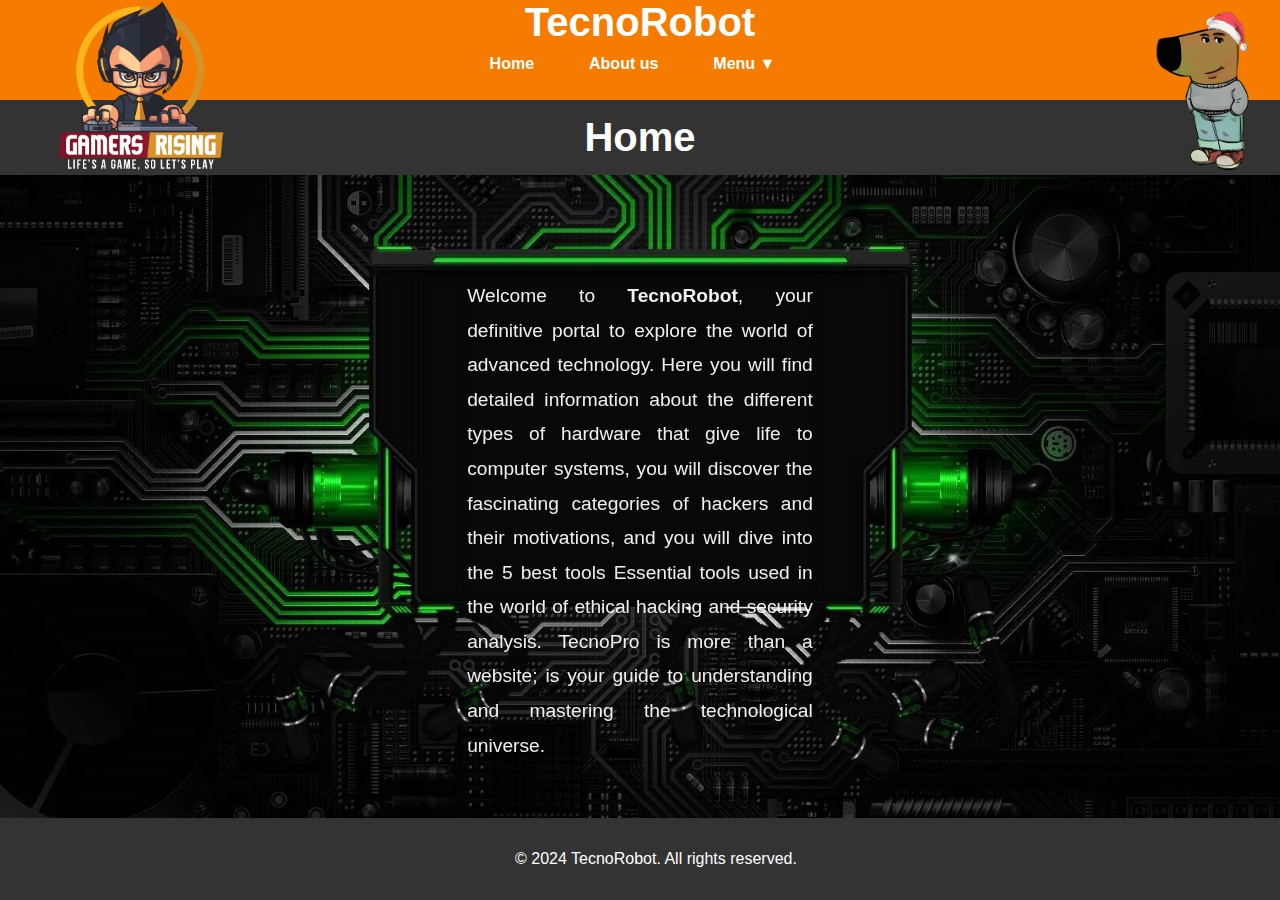
<file: index.html>
<!DOCTYPE html>
<html lang="es">
<head>
    <meta charset="UTF-8">
    <meta name="viewport" content="width=device-width, initial-scale=1.0">
    <title>Hardware</title>
    <link rel="stylesheet" href="styles.css">
</head>
<body>
    <header>
        <h1>TecnoRobot</h1>
        <img src="Imagenes/chill2.gif" alt="chillguy">
        <img src="Imagenes/111.png" alt="pclogo" id="logo1">
        <nav>
            <ul>
                <li><a href="index.html">Home</a></li>
                <li><a href="sobre_nosotros.html">About us</a></li>
                <li class="select-wrapper">
                    <a href="#">Menu ▼</a>
                    <ul class="dropdown">
                        <li><a href="typePC.html">Type of PC Hardware</a></li>
                        <li><a href="hackers.html">Type of Hackers</a></li>
                        <li><a href="tools.html">Top tools used by Hackers</a></li>
                    </ul>
                </li>
            </ul>
        </nav>
        
        
    </header>
    <section class="titulo">
        <h1>Home</h1>
    
</section> 
    
<div class="imagen-background"></div>
   


<section class="index">

    <p> 
        Welcome to <strong>TecnoRobot</strong>, your definitive portal to explore the world of advanced technology.  
    Here you will find detailed information about the different types of hardware that give life to computer systems,  
    you will discover the fascinating categories of hackers and their motivations, and you will dive into the 5 best tools  
    Essential tools used in the world of ethical hacking and security analysis.  
    TecnoPro is more than a website; is your guide to understanding and mastering the technological universe.
    </p>


</section>
   
<footer>
    <p>&copy; 2024 TecnoRobot. All rights reserved.</p>
</footer>



</body>
</html>
</file>
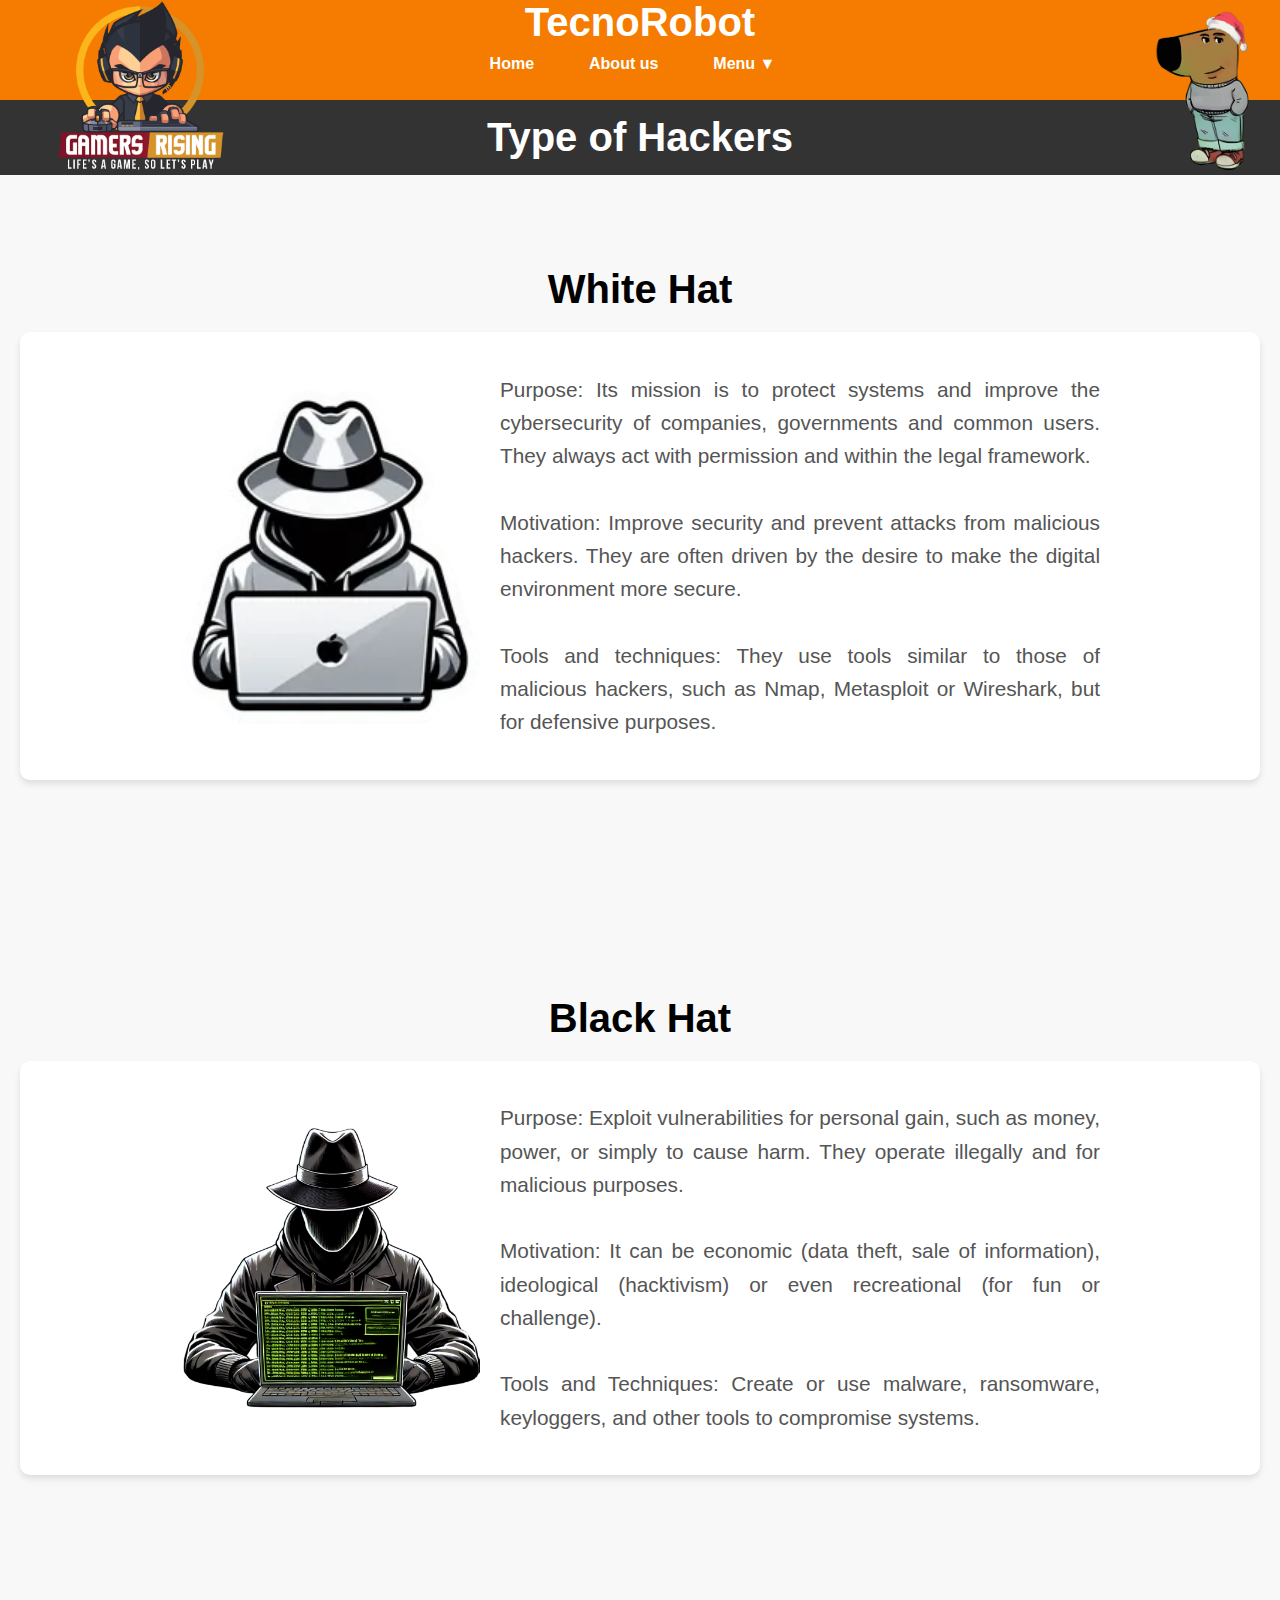
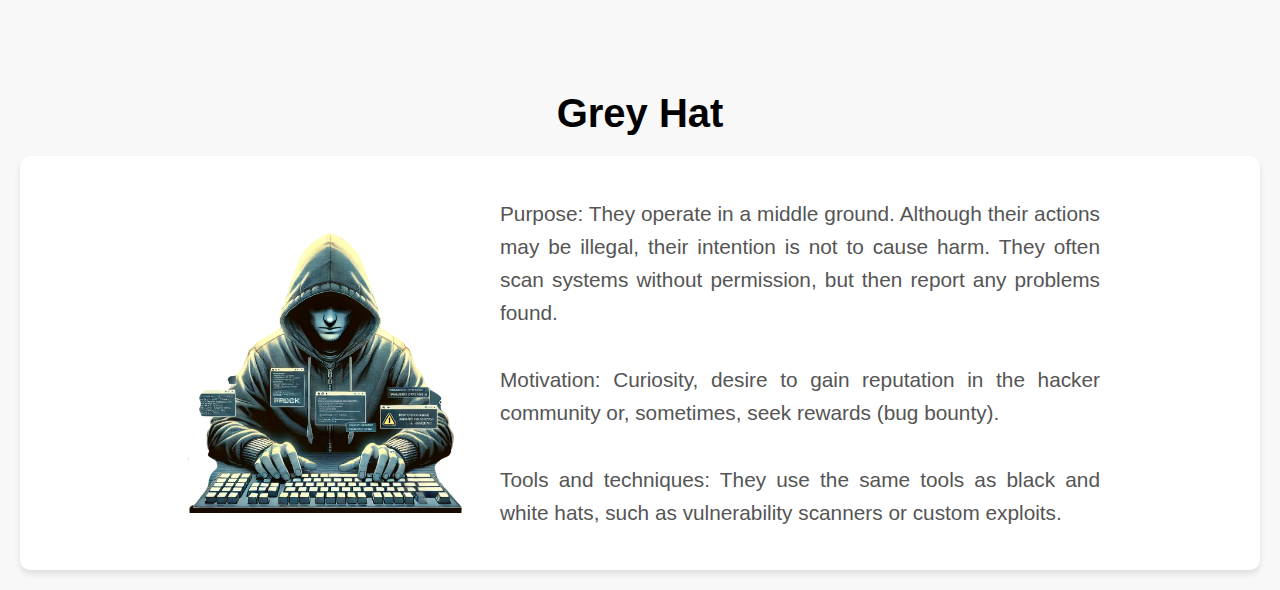
<file: hackers.html>
<!DOCTYPE html>
<html lang="en">
<head>
    <meta charset="UTF-8">
    <meta name="viewport" content="width=device-width, initial-scale=1.0">
    <title>Type of Hackers</title>
    <link rel="stylesheet" href="styles.css">
</head>
<body>
    <header>
        <h1>TecnoRobot</h1>
        <img src="Imagenes/chill2.gif" alt="chillguy">
        <img src="Imagenes/111.png" alt="pclogo" id="logo1">
        <nav>
            <ul>
                <li><a href="index.html">Home</a></li>
                <li><a href="sobre_nosotros.html">About us</a></li>
                <li class="select-wrapper">
                    <a href="#">Menu ▼</a>
                    <ul class="dropdown">
                        <li><a href="typePC.html">Type of PC Hardware</a></li>
                        <li><a href="hackers.html">Type of Hackers</a></li>
                        <li><a href="tools.html">Top tools used by Hackers</a></li>
                    </ul>
                </li>
            </ul>
        </nav>
    </header>

    <section class="titulo">
        <h1>Type of Hackers</h1>
    
    </section> 
    <br><br><br><br>
    <section id="hacker">
        <h1>White Hat</h1>
        <div class="contenido">
            <img src="Imagenes/hackerw.webp" alt="whitehat">
            <div class="texto">
                <p>
                    Purpose: Its mission is to protect systems and improve the cybersecurity of companies, governments and common users. They always act with permission and within the legal framework.<br><br>
                    Motivation: Improve security and prevent attacks from malicious hackers. They are often driven by the desire to make the digital environment more secure.<br><br>
                    Tools and techniques: They use tools similar to those of malicious hackers, such as Nmap, Metasploit or Wireshark, but for defensive purposes.
                </p>
            </div>
        </div>
        <br><br><br><br><br><br><br><br><br><br><br><br>
        <h1>Black Hat</h1>
        <div class="contenido">
            <img src="Imagenes/blackhat.png" alt="blackhat">
            <div class="texto">
                <p>
                    Purpose: Exploit vulnerabilities for personal gain, such as money, power, or simply to cause harm. They operate illegally and for malicious purposes.<br><br>
                    Motivation: It can be economic (data theft, sale of information), ideological (hacktivism) or even recreational (for fun or challenge).<br><br>
                    Tools and Techniques: Create or use malware, ransomware, keyloggers, and other tools to compromise systems.
                </p>
            </div>
        </div>

        <br><br><br><br><br><br><br><br><br><br><br><br>
        <h1>Grey Hat</h1>
        <div class="contenido">
            <img src="Imagenes/gris2.png" alt="grey">
            <div class="texto">
                <p>
                    Purpose: They operate in a middle ground. Although their actions may be illegal, their intention is not to cause harm. They often scan systems without permission, but then report any problems found.<br><br>
                Motivation: Curiosity, desire to gain reputation in the hacker community or, sometimes, seek rewards (bug bounty).<br><br>
                Tools and techniques: They use the same tools as black and white hats, such as vulnerability scanners or custom exploits.
                </p>
            </div>
        </div>

    </section>


</body>
</html>
</file>
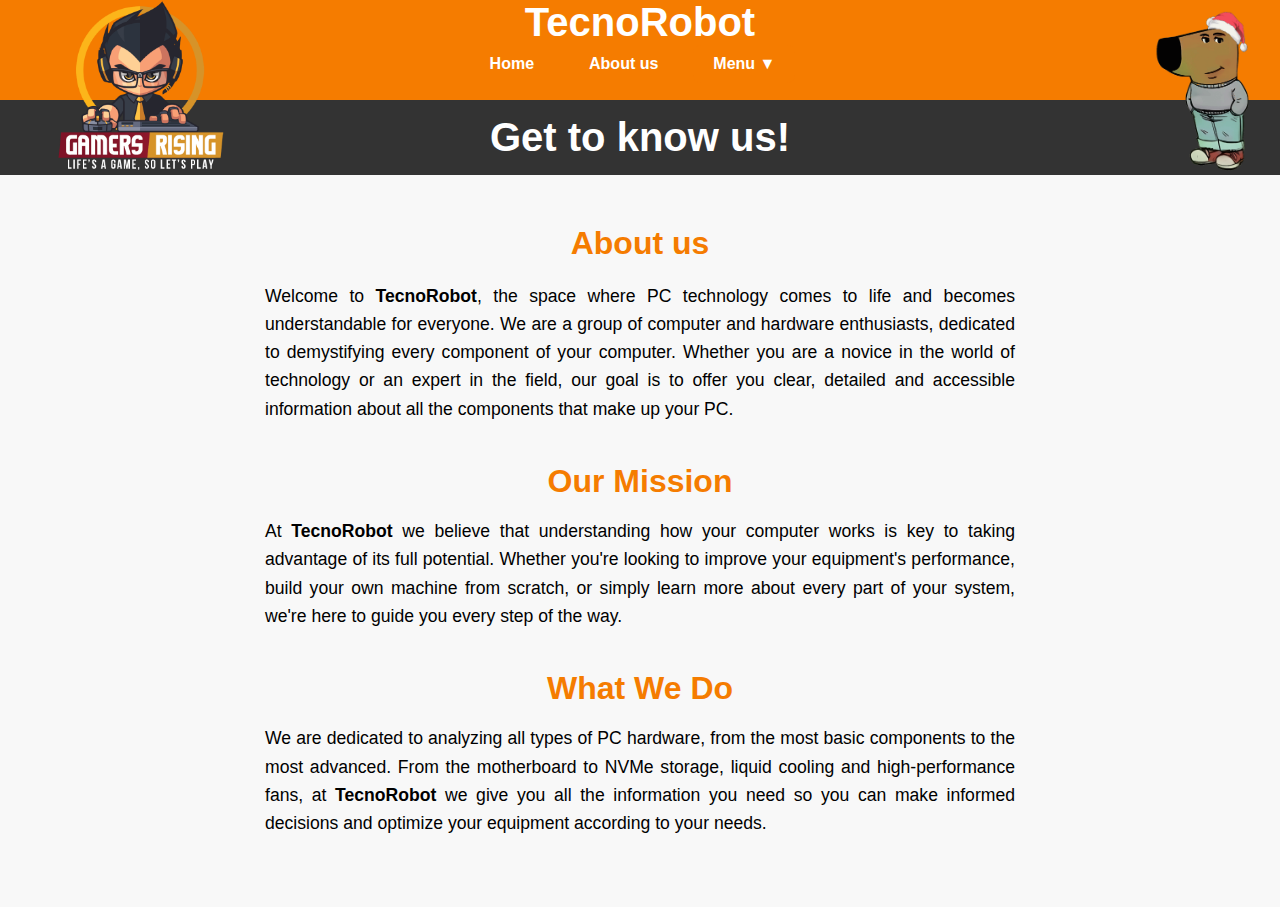
<file: sobre_nosotros.html>
<!DOCTYPE html>
<html lang="es">
<head>
  <meta charset="UTF-8">
  <meta name="viewport" content="width=device-width, initial-scale=1.0">
  <title>About us</title>
  <link rel="stylesheet" href="styles.css">
</head>
<body>

  <header>
    <h1>TecnoRobot</h1>
    <img src="Imagenes/chill2.gif" alt="chillguy">
    <img src="Imagenes/111.png" alt="pclogo" id="logo1">
    <nav>
        <ul>
            <li><a href="index.html">Home</a></li>
            <li><a href="sobre_nosotros.html">About us</a></li>
            <li class="select-wrapper">
                <a href="#">Menu ▼</a>
                <ul class="dropdown">
                    <li><a href="typePC.html">Type of PC Hardware</a></li>
                    <li><a href="hackers.html">Type of Hackers</a></li>
                    <li><a href="tools.html">Top tools used by Hackers</a></li>
                </ul>
            </li>
        </ul>
    </nav>
</header>

<section class="titulo">
        <h1>Get to know us!</h1>
    
</section> 

  <section id="sobre-nosotros" class="about-section">
    <div class="container">
      <h1>About us</h1>
      <p class="intro">
        Welcome to <strong>TecnoRobot</strong>, the space where PC technology comes to life and becomes understandable for everyone. We are a group of computer and hardware enthusiasts, dedicated to demystifying every component of your computer. Whether you are a novice in the world of technology or an expert in the field, our goal is to offer you clear, detailed and accessible information about all the components that make up your PC.
      </p>

      <h2>Our Mission</h2>
      <p>
        At <strong>TecnoRobot</strong> we believe that understanding how your computer works is key to taking advantage of its full potential. Whether you're looking to improve your equipment's performance, build your own machine from scratch, or simply learn more about every part of your system, we're here to guide you every step of the way.
      </p>

      <h2>What We Do</h2>
      <p>
        We are dedicated to analyzing all types of PC hardware, from the most basic components to the most advanced. From the motherboard to NVMe storage, liquid cooling and high-performance fans, at <strong>TecnoRobot</strong> we give you all the information you need so you can make informed decisions and optimize your equipment according to your needs.
      </p>
    </div>
  </section>



</body>
</html>
</file>
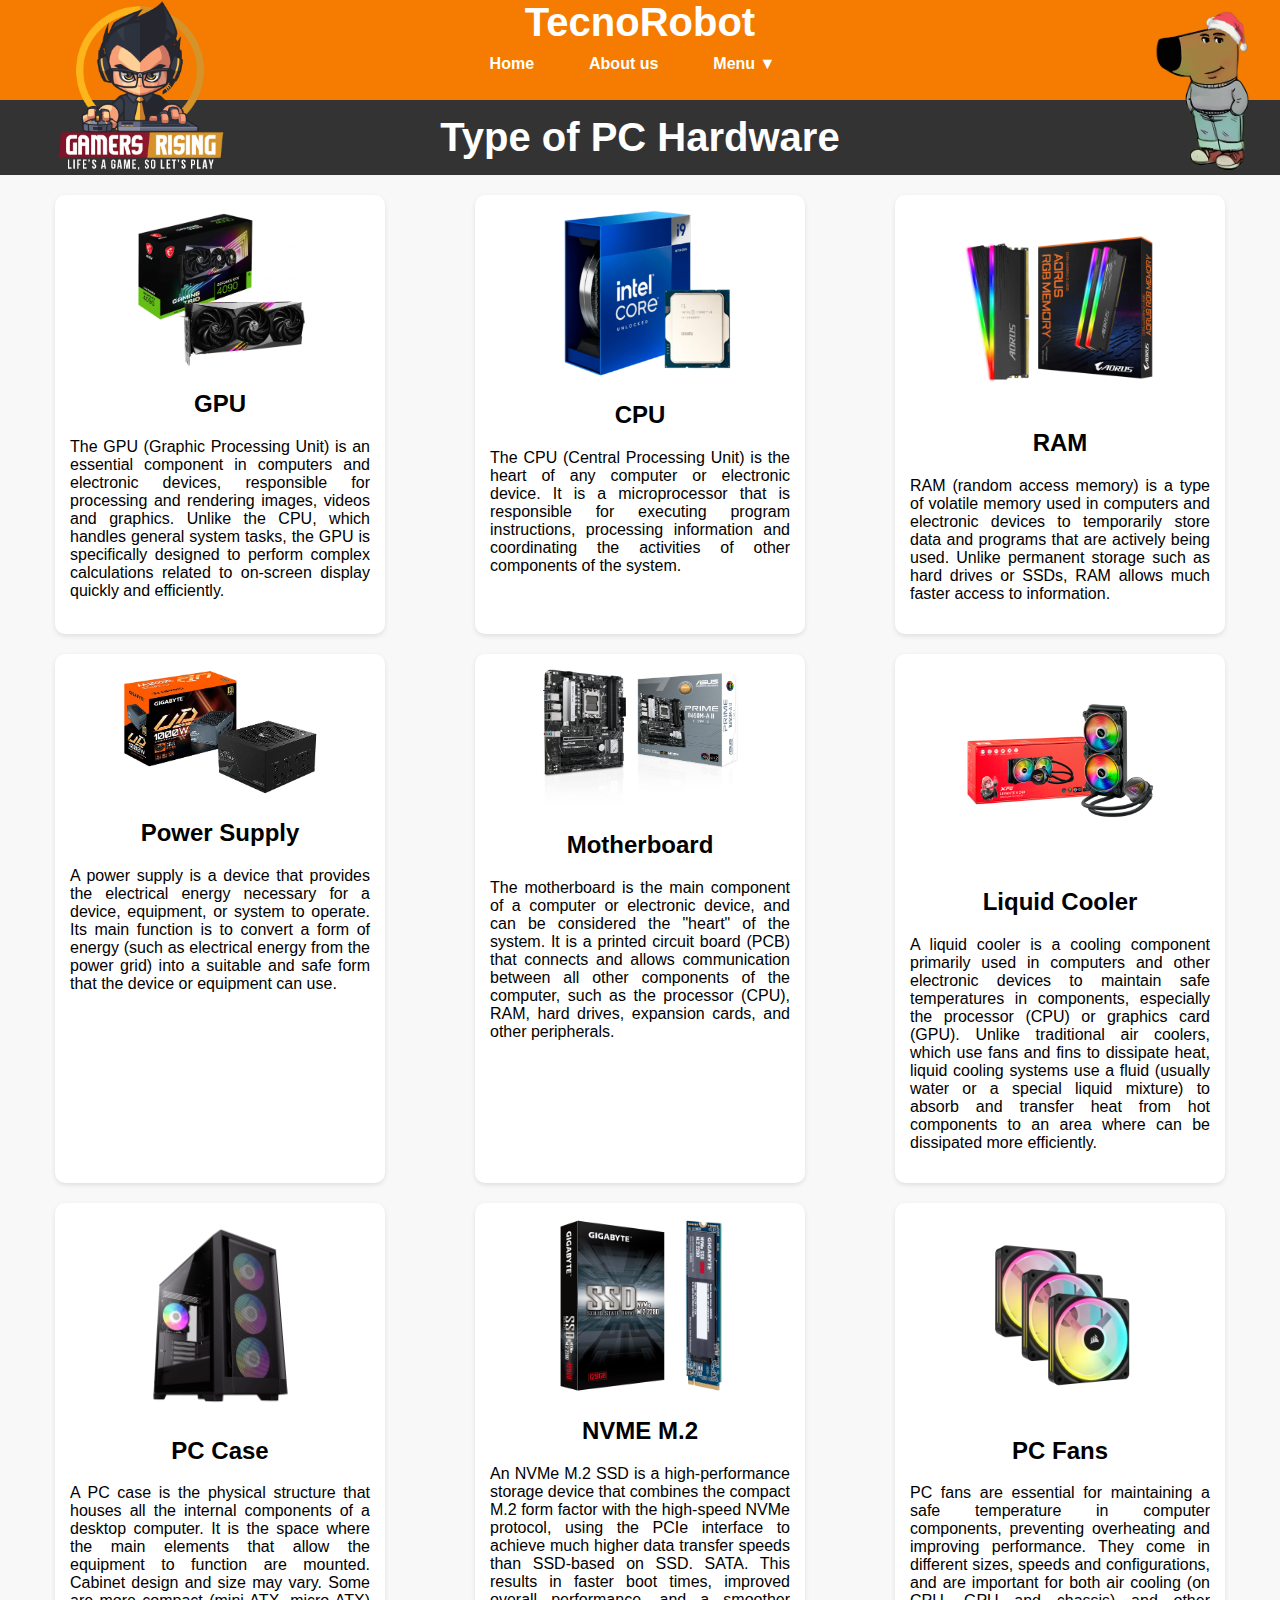
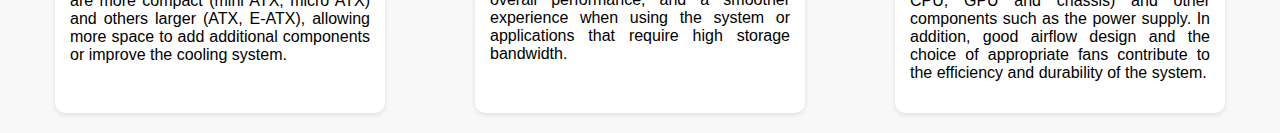
<file: typePC.html>
<!DOCTYPE html>
<html lang="es">
<head>
    <meta charset="UTF-8">
    <meta name="viewport" content="width=device-width, initial-scale=1.0">
    <title>Hardware</title>
    <link rel="stylesheet" href="styles.css">
    
</head>
<body>
    <header>
        <h1>TecnoRobot</h1>
        <img src="Imagenes/chill2.gif" alt="chillguy">
        <img src="Imagenes/111.png" alt="pclogo" id="logo1">
        <nav>
            <ul>
                <li><a href="index.html">Home</a></li>
                <li><a href="sobre_nosotros.html">About us</a></li>
                <li class="select-wrapper">
                    <a href="#">Menu ▼</a>
                    <ul class="dropdown">
                        <li><a href="typePC.html">Type of PC Hardware</a></li>
                        <li><a href="hackers.html">Type of Hackers</a></li>
                        <li><a href="tools.html">Top tools used by Hackers</a></li>
                    </ul>
                </li>
            </ul>
        </nav>
    </header>
    
   <section class="titulo">
    <h1>Type of PC Hardware</h1>

   </section> 
    
   
    <main>
        <div class="menu">
            <div class="menu-item">
                <img src="Imagenes/4090.webp" alt="rtx4090">
                <h2>GPU</h2>
                <p>The GPU (Graphic Processing Unit) is an essential component in computers and electronic devices, responsible for processing and rendering images, videos and graphics. Unlike the CPU, which handles general system tasks, the GPU is specifically designed to perform complex calculations related to on-screen display quickly and efficiently. </p>
            </div>
            <div class="menu-item">
                <img src="Imagenes/cpu.png" alt="CPU">
                <h2>CPU</h2>
                <p>The CPU (Central Processing Unit) is the heart of any computer or electronic device. It is a microprocessor that is responsible for executing program instructions, processing information and coordinating the activities of other components of the system.</p>
            </div>
            <div class="menu-item">
                <img src="Imagenes/ram1.png" alt="ram">
                <h2>RAM</h2>
                <p>RAM (random access memory) is a type of volatile memory used in computers and electronic devices to temporarily store data and programs that are actively being used. Unlike permanent storage such as hard drives or SSDs, RAM allows much faster access to information.</p>
                
            </div>
            <div class="menu-item">
                <img src="Imagenes/uno.webp" alt="power supply">
                <h2>Power Supply</h2>
                <p>A power supply is a device that provides the electrical energy necessary for a device, equipment, or system to operate. Its main function is to convert a form of energy (such as electrical energy from the power grid) into a suitable and safe form that the device or equipment can use.</p>
            </div>
            <div class="menu-item">
                <img src="Imagenes/placa.png" alt="Motherboard ">
                <h2>Motherboard </h2>
                <p>The motherboard is the main component of a computer or electronic device, and can be considered the "heart" of the system. It is a printed circuit board (PCB) that connects and allows communication between all other components of the computer, such as the processor (CPU), RAM, hard drives, expansion cards, and other peripherals.</p>
            </div>
            <div class="menu-item">
                <img src="Imagenes/refrigeracion.png" alt="liquid cooler">
                <h2>Liquid Cooler</h2>
                <p>A liquid cooler is a cooling component primarily used in computers and other electronic devices to maintain safe temperatures in components, especially the processor (CPU) or graphics card (GPU). Unlike traditional air coolers, which use fans and fins to dissipate heat, liquid cooling systems use a fluid (usually water or a special liquid mixture) to absorb and transfer heat from hot components to an area where can be dissipated more efficiently.</p>
            </div>
            <div class="menu-item">
                <img src="Imagenes/pc.jpg" alt="PC Case">
                <h2>PC Case</h2>
                <p>A PC case is the physical structure that houses all the internal components of a desktop computer. It is the space where the main elements that allow the equipment to function are mounted. Cabinet design and size may vary. Some are more compact (mini ATX, micro ATX) and others larger (ATX, E-ATX), allowing more space to add additional components or improve the cooling system.</p>
            </div>
            <div class="menu-item">
                <img src="Imagenes/SSD.png" alt="NVMEM.2">
                <h2>NVME M.2</h2>
                <p>An NVMe M.2 SSD is a high-performance storage device that combines the compact M.2 form factor with the high-speed NVMe protocol, using the PCIe interface to achieve much higher data transfer speeds than SSD-based on SSD. SATA. This results in faster boot times, improved overall performance, and a smoother experience when using the system or applications that require high storage bandwidth.</p>
            </div>
            <div class="menu-item">
                <img src="Imagenes/pcfans.webp" alt="PC Fans">
                <h2>PC Fans</h2>
                <p>PC fans are essential for maintaining a safe temperature in computer components, preventing overheating and improving performance. They come in different sizes, speeds and configurations, and are important for both air cooling (on CPU, GPU and chassis) and other components such as the power supply. In addition, good airflow design and the choice of appropriate fans contribute to the efficiency and durability of the system.</p>
            </div>



        </div>

    </main>
   
   

   
</body>
</html>
</file>
<file: styles.css>
header {
    width: 100%; 
    text-align: center;
    height: 100px;
    background: #F57C00;
    position: relative;
    margin: 0;
}

nav ul {
    list-style: none;
    padding: 0;
    margin: 0;
    display: flex;
    justify-content: center;
    align-items: center;
}


nav ul li {
    margin-right: 15px;
    position: relative; 
}


nav ul li a {
    text-decoration: none;
    color: white;
    font-weight: bold;
    font-family: 'Gill Sans', 'Gill Sans MT', Calibri, 'Trebuchet MS', sans-serif;
    padding: 10px 20px; 
    border-radius: 8px;
    transition: background-color 0.3s ease, color 0.3s ease;
    display: block;
    text-align: center;
}


nav ul li a:hover {
    background-color: #D45F00;
    color: white;
}

.content h1 {
    font-size: 3rem;
    margin-bottom: 20px;
}

.content p {
    font-size: 1.5rem;
    line-height: 1.8;
    max-width: 600px;
    margin: 0 auto;
}
.imagen-background {
    position: fixed; /* Permite que la imagen permanezca fija al hacer scroll */
    top: -50px;
    left: 0;
    width: 100%;
    height: 100%;
    background: url("Imagenes/fomdo3.webp") no-repeat center center; /* Establece la imagen */
    background-size: cover; /* Ajusta la imagen para cubrir toda el área */
    z-index: -1; /* Envía la imagen al fondo detrás del contenido */
}


.index {
    top: 45px;
    max-width: 27%; /* Limita el ancho del contenido */
    margin: 40px auto; /* Centra el párrafo y añade espacio superior/inferior */
    color:rgba(255, 255, 255, 0.938); /* Texto en blanco para contraste */
    font-family: 'Segoe UI', Tahoma, Geneva, Verdana, sans-serif; /* Tipografía moderna */
    font-size: 1.2rem; /* Tamaño de texto profesional */
    line-height: 1.8; /* Mejora la legibilidad */
    border-radius: 6px; /* Bordes sutilmente redondeados */
    box-shadow: 0 6px 12px rgba(0, 0, 0, 0.15); /* Sombra elegante */
    text-align: justify; /* Justifica el texto */
    transition: transform 0.3s ease-in-out, box-shadow 0.3s ease-in-out; /* Transiciones suaves */
    position: relative;
    overflow: hidden; /* Para efectos decorativos */
  
}

.select-wrapper > a {
    text-decoration: none;
    color: white;
    font-weight: bold;
    font-family: 'Gill Sans', 'Gill Sans MT', Calibri, 'Trebuchet MS', sans-serif;
    background-color: #F57C00;
    padding: 10px 20px;
    border-radius: 8px;
    cursor: pointer;
    transition: background-color 0.3s ease, color 0.3s ease;
}


.select-wrapper > a:hover {
    background-color: #D45F00;
}


.select-wrapper .dropdown {
    list-style: none;
    margin: 0;
    padding: 0;
    position: absolute;
    top: 100%;
    left: 0;
    background-color: #fff;
    box-shadow: 0 4px 6px rgba(0, 0, 0, 0.1);
    border-radius: 8px;
    display: none;
    width: 200px; 
    z-index: 1000;
    opacity: 0;
    transition: opacity 0.3s ease;
    box-sizing: border-box;
}


.select-wrapper:hover .dropdown {
    display: block;
    opacity: 1;
}


.select-wrapper .dropdown li {
    padding: 10px 15px;
    text-align: left;
    border-bottom: 1px solid #eee;
    box-sizing: border-box;
}


.select-wrapper .dropdown li:last-child {
    border-bottom: none;
}


.select-wrapper .dropdown li a {
    text-decoration: none;
    color: black;
    display: block;
    font-family: 'Gill Sans', 'Gill Sans MT', Calibri, 'Trebuchet MS', sans-serif;
    font-size: 14px;
    padding: 8px 15px;
    transition: background-color 0.3s ease, color 0.3s ease;
    box-sizing: border-box;
}


.select-wrapper .dropdown li a:hover {
    background-color: #F57C00;
    color: white;
}

h1 {
    font-size: 2.5em;
    color: #ffffff;
    font-weight: bold;
    font-family: 'Gill Sans', 'Gill Sans MT', Calibri, 'Trebuchet MS', sans-serif;
    margin: 0;
}

.titulo {
    margin-top: 0;
    padding: 0;
}

.titulo h1 {
    background-color: #333;
    text-align: center;
    height: 75px;
    width: 100%;
    margin: 0;
    display: flex;
    align-items: center;
    justify-content: center;
    font-family: 'Gill Sans', 'Gill Sans MT', Calibri, 'Trebuchet MS', sans-serif;
}



header img {
    position: absolute;
    top: 0px;
    right: 2px;
    width: 135px;
    height: auto;
}

#logo1 {
    position: absolute;
    top: 0px;
    left: 55px;
    width: 170px;
    height: auto;
}

body {
    background-color: #F8F8F8;
    margin: 0; 
    padding: 0; 
    overflow-x: hidden;
    
}

.menu {
    display: grid;
    grid-template-columns: repeat(3, 1fr);
    gap: 20px;
    padding: 20px;
    justify-items: center;
}

.menu-item {
    background-color: white;
    border-radius: 10px;
    box-shadow: 0 2px 5px rgba(0, 0, 0, 0.1);
    text-align: center;
    padding: 15px;
    max-width: 300px;
    font-family: 'Gill Sans', 'Gill Sans MT', Calibri, 'Trebuchet MS', sans-serif;
}

.menu p {
    text-align: justify;
    font-family: 'Gill Sans', 'Gill Sans MT', Calibri, 'Trebuchet MS', sans-serif;
}

.menu-item img {
    width: 65%;
    height: auto;
    border-radius: 10px;
}

#hacker h1 {
    color: black;
    font-family: 'Gill Sans', 'Gill Sans MT', Calibri, 'Trebuchet MS', sans-serif;
}

#hacker {
    text-align: center;
    padding: 20px;
}

#hacker .contenido {
    display: flex;
    align-items: center;
    justify-content: center;
    margin-top: 20px;
}

#hacker img {
    width: 300px;
    height: auto;
    margin-right: 20px;
}

#hacker .texto {
    max-width: 600px;
    text-align: justify;
    font-family: 'Gill Sans', 'Gill Sans MT', Calibri, 'Trebuchet MS', sans-serif;
    font-size: 130%;
}



#sobre-nosotros {
    padding: 50px 20px;
    font-family: 'Gill Sans', 'Gill Sans MT', Calibri, 'Trebuchet MS', sans-serif;
    text-align: justify;
    margin: 0 auto;
    max-width: 900px;
    display: flex;
    flex-direction: column;
    justify-content: center;
    align-items: center;
}

#sobre-nosotros h1 {
    font-size: 2rem;
    color: #F57C00;
    font-weight: bold;
    margin-bottom: 20px;
    text-align: center;
}

#sobre-nosotros h2 {
    font-size: 2rem;
    color: #F57C00;
    margin-top: 40px;
    margin-bottom: 15px;
    text-align: center;
}

#sobre-nosotros p {
    font-size: 1.1rem;
    color: black;
    line-height: 1.6;
    margin-bottom: 20px;
    max-width: 750px;
    margin-left: auto;
    margin-right: auto;
}

#sobre-nosotros .intro {
    font-size: 1.1rem;
    color: black;
    margin-bottom: 30px;
    max-width: 750px;
    margin-left: auto;
    margin-right: auto;
}

#hacker-tools {
    display: flex;
    flex-direction: column;
    gap: 30px;
    padding: 20px;
    max-width: 1200px;
    margin: 0 auto;
}


.contenido {
    display: flex;
    align-items: center;
    justify-content: center;
    background-color: white;
    border-radius: 10px;
    box-shadow: 0 4px 6px rgba(0, 0, 0, 0.1);
    padding: 20px;
    transition: transform 0.3s ease-in-out;
    font-family: 'Gill Sans', 'Gill Sans MT', Calibri, 'Trebuchet MS', sans-serif;
}


.contenido:hover {
    transform: scale(1.05); 
    box-shadow: 0 6px 10px rgba(0, 0, 0, 0.2);
}


.contenido img {
    width: 120px;
    height: auto;
    border-radius: 10px;
    margin-right: 20px;
}


#hacker-tools h2 {
    font-size: 1.8rem;
    color: #333;
    margin-bottom: 10px;
    font-weight: bold;
}


.contenido .texto {
    text-align: justify;
    color: #555;
    line-height: 1.6;
    font-size: 1rem;
    max-width: 700px;
}


.contenido a {
    text-decoration: none;
    color: white;
    background-color: #F57C00;
    padding: 10px 20px;
    border-radius: 8px;
    font-weight: bold;
    margin-top: 15px;
    display: inline-block;
    transition: background-color 0.3s ease;
}

footer {
    background-color: #333;
    color: #fff;
    text-align: center;
    padding: 1rem;
    position: absolute;
    bottom: 0;
    width: 100%;
    margin-top: 40px; /* Ajusta este margen si es necesario */
    
}

/* Estilos predeterminados (modo claro) */
body {
    background-color: #f8f8f8;
    color: black;
    font-family: 'Arial', sans-serif;
}

header {
    background-color: #F57C00;
}

footer {
    background-color: #333;
    color: #fff;
}
</file>
